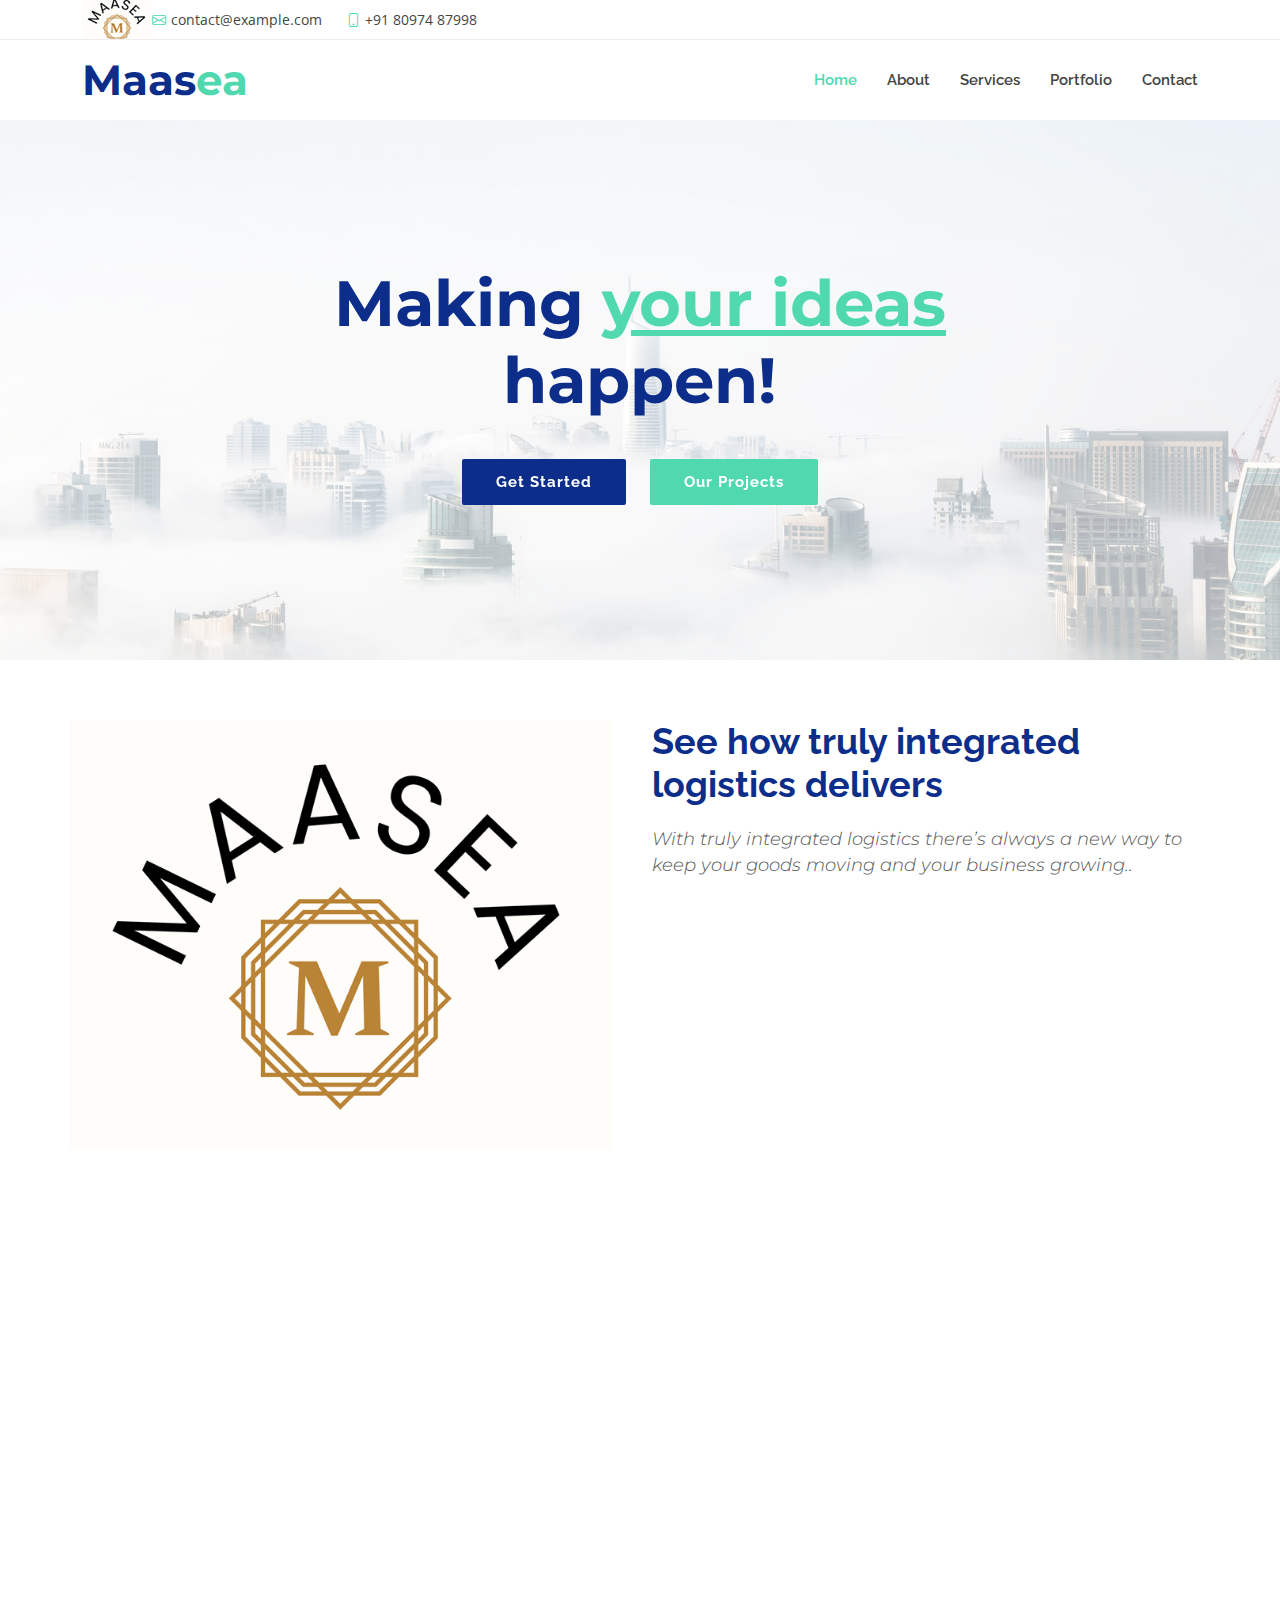
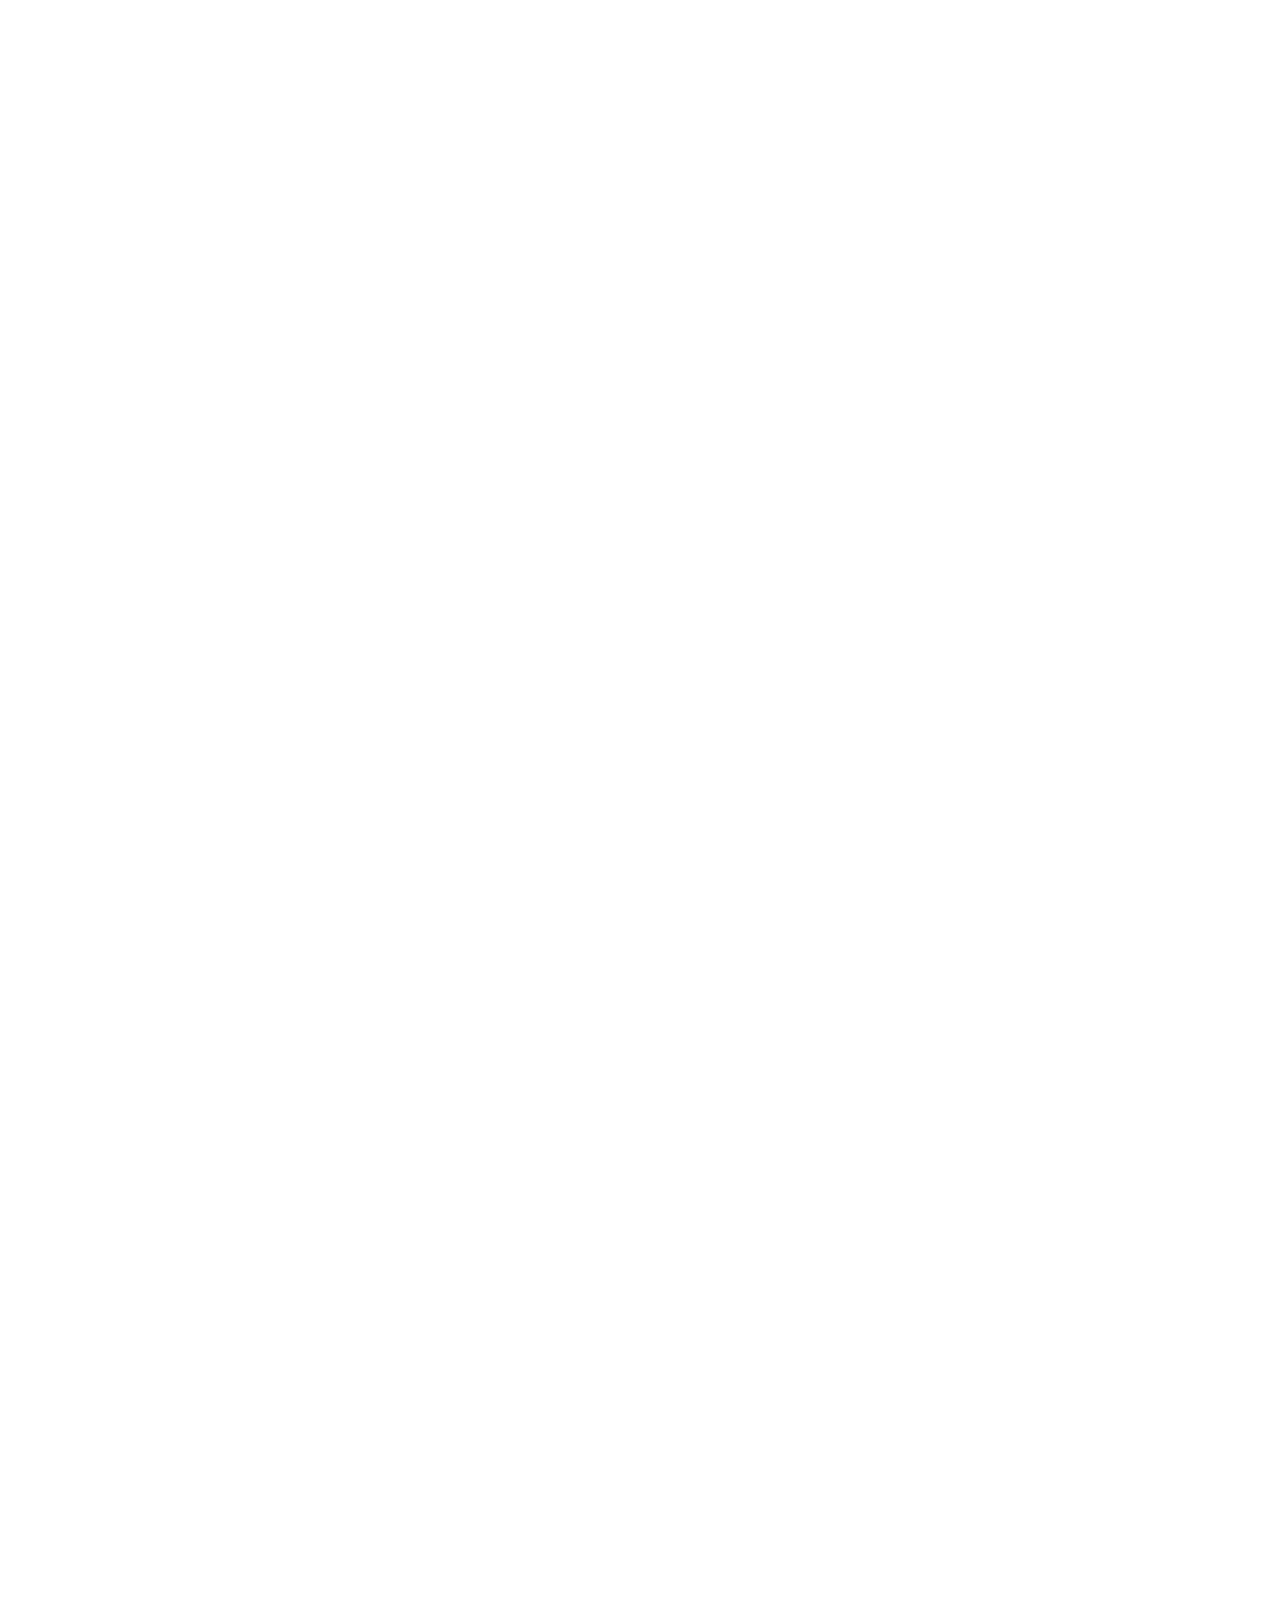
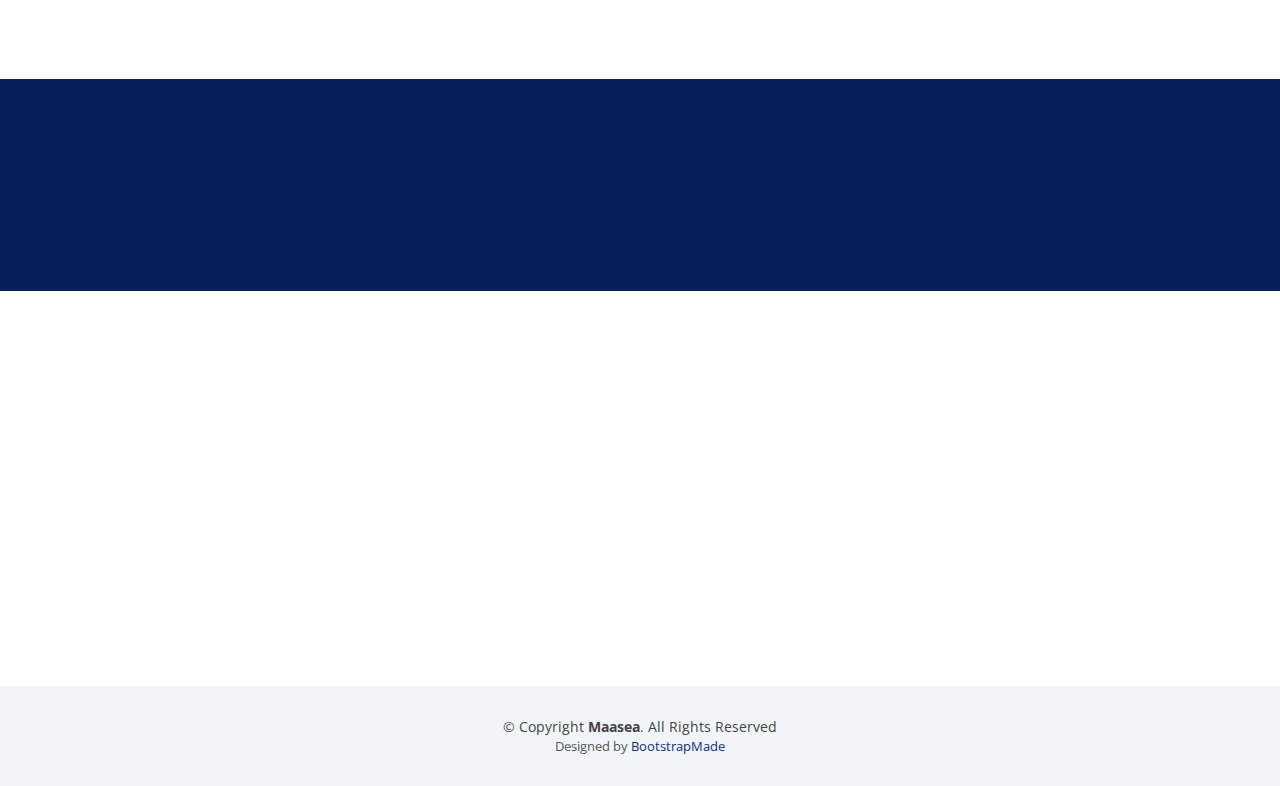
<file: index.html>
<!DOCTYPE html>
<html lang="en">

<head>
  <meta charset="utf-8">
  <meta content="width=device-width, initial-scale=1.0" name="viewport">

  <title>Maasea Bootstrap Template</title>
  <meta content="" name="description">
  <meta content="" name="keywords">

  <!-- Favicons -->
  <link href="assets/img/favicon.png" rel="icon">
  <link href="assets/img/apple-touch-icon.png" rel="apple-touch-icon">

  <!-- Google Fonts -->
  <link href="https://fonts.googleapis.com/css?family=Open+Sans:300,300i,400,400i,700,700i|Raleway:300,400,500,700,800|Montserrat:300,400,700" rel="stylesheet">

  <!-- Vendor CSS Files -->
  <link href="assets/vendor/aos/aos.css" rel="stylesheet">
  <link href="assets/vendor/bootstrap/css/bootstrap.min.css" rel="stylesheet">
  <link href="assets/vendor/bootstrap-icons/bootstrap-icons.css" rel="stylesheet">
  <link href="assets/vendor/boxicons/css/boxicons.min.css" rel="stylesheet">
  <link href="assets/vendor/glightbox/css/glightbox.min.css" rel="stylesheet">
  <link href="assets/vendor/swiper/swiper-bundle.min.css" rel="stylesheet">

  <!-- Template Main CSS File -->
  <link href="assets/css/style.css" rel="stylesheet">

  <!-- =======================================================
  * Template Name: Maasea
  * Updated: Sep 18 2023 with Bootstrap v5.3.2
  * Template URL: https://bootstrapmade.com/Maasea-bootstrap-corporate-template/
  * Author: BootstrapMade.com
  * License: https://bootstrapmade.com/license/
  ======================================================== -->
</head>

<body>

  <!-- ======= Top Bar ======= -->
  <section id="topbar" class="d-flex align-items-center">
    <div class="container d-flex justify-content-center justify-content-md-between">
      <div class="contact-info d-flex align-items-center">
	  <div class="pic"><img src="assets/img/logo.png" alt=""></div>
	
        <i class="bi bi-envelope d-flex align-items-center"><a href="mailto:maaseam@gmail.com">contact@example.com</a></i>
        <i class="bi bi-phone d-flex align-items-center ms-4"><span>+91 80974 87998</span></i>
		
      </div>
      
		  <!-- <div class="social-links d-none d-md-flex align-items-center">
       <a href="#" class="twitter"><i class="bi bi-twitter"></i></a>
		<a href="#" class="facebook"><i class="bi bi-facebook"></i></a>
        <a href="#" class="instagram"><i class="bi bi-instagram"></i></a>
        <a href="#" class="linkedin"><i class="bi bi-linkedin"></i></i></a>
      </div>-->
   
	
	</div>
	 
  </section><!-- End Top Bar-->

  <!-- ======= Header ======= -->
  <header id="header" class="d-flex align-items-center">
    <div class="container d-flex justify-content-between">

      <div id="logo">
	  	  <h1><a href="index.html">Maas<span>ea</span></a></h1>
        <!-- Uncomment below if you prefer to use an image logo -->
        <!-- <a href="index.html"><img src="assets/img/logo.png" alt=""></a>-->
      </div>

      <nav id="navbar" class="navbar">
        <ul>
          <li><a class="nav-link scrollto active" href="#hero">Home</a></li>
          <li><a class="nav-link scrollto" href="#about">About</a></li>
          <li><a class="nav-link scrollto" href="#services">Services</a></li>
          <li><a class="nav-link scrollto " href="#portfolio">Portfolio</a></li>
         <!--  <li><a class="nav-link scrollto" href="#team">Team</a></li> -->
          <!-- <li class="dropdown"><a href="#"><span>Drop Down</span> <i class="bi bi-chevron-down"></i></a>
            <ul>-->
             <!-- <li><a href="#">Drop Down 1</a></li>
              <li class="dropdown"><a href="#"><span>Deep Drop Down</span> <i class="bi bi-chevron-right"></i></a>
                <ul>
                  <li><a href="#">Deep Drop Down 1</a></li>
                  <li><a href="#">Deep Drop Down 2</a></li>
                  <li><a href="#">Deep Drop Down 3</a></li>
                  <li><a href="#">Deep Drop Down 4</a></li>
                  <li><a href="#">Deep Drop Down 5</a></li>
                </ul>
              </li>
              <li><a href="#">Drop Down 2</a></li>
              <li><a href="#">Drop Down 3</a></li>
              <li><a href="#">Drop Down 4</a></li>
            </ul>
          </li>-->
          <li><a class="nav-link scrollto" href="#contact">Contact</a></li>
		   </ul>
        <i class="bi bi-list mobile-nav-toggle"></i>
      </nav><!-- .navbar -->

    </div>
  </header><!-- End Header -->

  <!-- ======= hero Section ======= -->
  <section id="hero">

    <div class="hero-content" data-aos="fade-up">
      <h2>Making <span>your ideas</span><br>happen!</h2>
      <div>
        <a href="#about" class="btn-get-started scrollto">Get Started</a>
        <a href="#portfolio" class="btn-projects scrollto">Our Projects</a>
      </div>
    </div>

    <div class="hero-slider swiper">
      <div class="swiper-wrapper">
        <div class="swiper-slide" style="background-image: url('assets/img/hero-carousel/1.jpg');"></div>
        <div class="swiper-slide" style="background-image: url('assets/img/hero-carousel/2.jpg');"></div>
        <div class="swiper-slide" style="background-image: url('assets/img/hero-carousel/3.jpg');"></div>
        <div class="swiper-slide" style="background-image: url('assets/img/hero-carousel/4.jpg');"></div>
        <div class="swiper-slide" style="background-image: url('assets/img/hero-carousel/5.jpg');"></div>
      </div>
    </div>

  </section><!-- End Hero Section -->

  <main id="main">

    <!-- ======= About Section ======= -->
    <section id="about">
      <div class="container" data-aos="fade-up">
        <div class="row">
          <div class="col-lg-6 about-img">
            <img src="assets/img/about-img.png" alt="">
          </div>

          <div class="col-lg-6 content">
            <h2>See how truly integrated logistics delivers</h2>
            <h3>With truly integrated logistics there’s always a new way to keep your goods moving and your business growing..</h3>

            <!---<ul>
              <li><i class="bi bi-check-circle"></i> Ullamco laboris nisi ut aliquip ex ea commodo consequat.</li>
              <li><i class="bi bi-check-circle"></i> Duis aute irure dolor in reprehenderit in voluptate velit.</li>
              <li><i class="bi bi-check-circle"></i> Ullamco laboris nisi ut aliquip ex ea commodo consequat. Duis aute irure dolor in reprehenderit in voluptate trideta storacalaperda mastiro dolore eu fugiat nulla pariatur.</li>
            </ul> -->

          </div>
        </div>

      </div>
    </section><!-- End About Section -->

    <!-- ======= Services Section ======= -->
    <section id="services">
      <div class="container" data-aos="fade-up">
        <div class="section-header">
          <h2>Services</h2>
          <p>Search our extensive routes to find the schedule which fits your supply chain</p>
        </div>

        <div class="row gy-4">

          <div class="col-lg-6" data-aos="fade-up" data-aos-delay="100">
            <div class="box">
              <div class="icon"><i class="bi bi-briefcase"></i></div>
              <h4 class="title"><a href="">High Growth Products</a></h4>
              <p class="description">Diversify into new & hot Import Export products in your industry without any additional investment..</p>
            </div>
          </div>

          <div class="col-lg-6" data-aos="fade-up" data-aos-delay="200">
            <div class="box">
              <div class="icon"><i class="bi bi-card-checklist"></i></div>
              <h4 class="title"><a href="">High Profit Margin Products</a></h4>
              <p class="description">Filter related and High margin Import Export products by price, country & suppliers.</p>
            </div>
          </div>

          <div class="col-lg-6" data-aos="fade-up" data-aos-delay="300">
            <div class="box">
              <div class="icon"><i class="bi bi-bar-chart"></i></div>
              <h4 class="title"><a href="">Profitable Buyers & Economical Suppliers</a></h4>
              <p class="description">Filter buyers & Suppliers from shipment data by price, regular shipments, volume, growth rate & current customers.</p>
            </div>
          </div>

          <div class="col-lg-6" data-aos="fade-up" data-aos-delay="400">
            <div class="box">
              <div class="icon"><i class="bi bi-binoculars"></i></div>
              <h4 class="title"><a href="">Duty Minimizer</a></h4>
              <p class="description">Find secrets of the lowest duty payers like HS classification, End user condition & Custom house agent</p>
            </div>
          </div>

        </div>

      </div>
    </section><!-- End Services Section -->

    <!-- ======= Clients Section ======= -->
    <section id="clients">
      <div class="container" data-aos="fade-up">
        <div class="section-header">
          <h2>Clients</h2>
          <p>Winning in the lifestyle business demands that you constantly think of new ways to stay ahead of the curve. You must forge new paths to open up a world in which inventory can be optimised while keeping the supply chain responsive and sustainable.</p>
        </div>

       <!-- <div class="clients-slider swiper" data-aos="fade-up" data-aos-delay="100">
          <div class="swiper-wrapper align-items-center">
            <div class="swiper-slide"><img src="assets/img/clients/client-1.png" class="img-fluid" alt=""></div>
            <div class="swiper-slide"><img src="assets/img/clients/client-2.png" class="img-fluid" alt=""></div>
            <div class="swiper-slide"><img src="assets/img/clients/client-3.png" class="img-fluid" alt=""></div>
            <div class="swiper-slide"><img src="assets/img/clients/client-4.png" class="img-fluid" alt=""></div>
            <div class="swiper-slide"><img src="assets/img/clients/client-5.png" class="img-fluid" alt=""></div>
            <div class="swiper-slide"><img src="assets/img/clients/client-6.png" class="img-fluid" alt=""></div>
            <div class="swiper-slide"><img src="assets/img/clients/client-7.png" class="img-fluid" alt=""></div>
            <div class="swiper-slide"><img src="assets/img/clients/client-8.png" class="img-fluid" alt=""></div>
          </div>
          <div class="swiper-pagination"></div>
        </div> -->

      </div>
    </section><!-- End Clients Section -->

    <!-- ======= Portfolio Section ======= -->
    <section id="portfolio" class="portfolio">
      <div class="container" data-aos="fade-up">
        <div class="section-header">
          <h2>Our Portfolio</h2>
          <p>Sed tamen tempor magna labore dolore dolor sint tempor duis magna elit veniam aliqua esse amet veniam enim export quid quid veniam aliqua eram noster malis nulla duis fugiat culpa esse aute nulla ipsum velit export irure minim illum fore</p>
        </div>

        <div class="row" data-aos="fade-up" data-aos-delay="100">
          <div class="col-lg-12 d-flex justify-content-center">
            <ul id="portfolio-flters">
              <li data-filter="*" class="filter-active">All</li>
              <li data-filter=".filter-app">App</li>
              <li data-filter=".filter-card">Card</li>
              <li data-filter=".filter-web">Web</li>
            </ul>
          </div>
        </div>

        <div class="row portfolio-container" data-aos="fade-up" data-aos-delay="200">

          <div class="col-lg-4 col-md-6 portfolio-item filter-app">
            <img src="assets/img/portfolio/portfolio-1.jpg" class="img-fluid" alt="">
            <div class="portfolio-info">
              <h4>App 1</h4>
              <p>App</p>
              <a href="assets/img/portfolio/portfolio-1.jpg" data-gallery="portfolioGallery" class="portfolio-lightbox preview-link" title="App 1"><i class="bx bx-plus"></i></a>
              <a href="portfolio-details.html" class="details-link" title="More Details"><i class="bx bx-link"></i></a>
            </div>
          </div>

          <div class="col-lg-4 col-md-6 portfolio-item filter-web">
            <img src="assets/img/portfolio/portfolio-2.jpg" class="img-fluid" alt="">
            <div class="portfolio-info">
              <h4>Web 3</h4>
              <p>Web</p>
              <a href="assets/img/portfolio/portfolio-2.jpg" data-gallery="portfolioGallery" class="portfolio-lightbox preview-link" title="Web 3"><i class="bx bx-plus"></i></a>
              <a href="portfolio-details.html" class="details-link" title="More Details"><i class="bx bx-link"></i></a>
            </div>
          </div>

          <div class="col-lg-4 col-md-6 portfolio-item filter-app">
            <img src="assets/img/portfolio/portfolio-3.jpg" class="img-fluid" alt="">
            <div class="portfolio-info">
              <h4>App 2</h4>
              <p>App</p>
              <a href="assets/img/portfolio/portfolio-3.jpg" data-gallery="portfolioGallery" class="portfolio-lightbox preview-link" title="App 2"><i class="bx bx-plus"></i></a>
              <a href="portfolio-details.html" class="details-link" title="More Details"><i class="bx bx-link"></i></a>
            </div>
          </div>

          <div class="col-lg-4 col-md-6 portfolio-item filter-card">
            <img src="assets/img/portfolio/portfolio-4.jpg" class="img-fluid" alt="">
            <div class="portfolio-info">
              <h4>Card 2</h4>
              <p>Card</p>
              <a href="assets/img/portfolio/portfolio-4.jpg" data-gallery="portfolioGallery" class="portfolio-lightbox preview-link" title="Card 2"><i class="bx bx-plus"></i></a>
              <a href="portfolio-details.html" class="details-link" title="More Details"><i class="bx bx-link"></i></a>
            </div>
          </div>

          <div class="col-lg-4 col-md-6 portfolio-item filter-web">
            <img src="assets/img/portfolio/portfolio-5.jpg" class="img-fluid" alt="">
            <div class="portfolio-info">
              <h4>Web 2</h4>
              <p>Web</p>
              <a href="assets/img/portfolio/portfolio-5.jpg" data-gallery="portfolioGallery" class="portfolio-lightbox preview-link" title="Web 2"><i class="bx bx-plus"></i></a>
              <a href="portfolio-details.html" class="details-link" title="More Details"><i class="bx bx-link"></i></a>
            </div>
          </div>

          <div class="col-lg-4 col-md-6 portfolio-item filter-app">
            <img src="assets/img/portfolio/portfolio-6.jpg" class="img-fluid" alt="">
            <div class="portfolio-info">
              <h4>App 3</h4>
              <p>App</p>
              <a href="assets/img/portfolio/portfolio-6.jpg" data-gallery="portfolioGallery" class="portfolio-lightbox preview-link" title="App 3"><i class="bx bx-plus"></i></a>
              <a href="portfolio-details.html" class="details-link" title="More Details"><i class="bx bx-link"></i></a>
            </div>
          </div>

          <div class="col-lg-4 col-md-6 portfolio-item filter-card">
            <img src="assets/img/portfolio/portfolio-7.jpg" class="img-fluid" alt="">
            <div class="portfolio-info">
              <h4>Card 1</h4>
              <p>Card</p>
              <a href="assets/img/portfolio/portfolio-7.jpg" data-gallery="portfolioGallery" class="portfolio-lightbox preview-link" title="Card 1"><i class="bx bx-plus"></i></a>
              <a href="portfolio-details.html" class="details-link" title="More Details"><i class="bx bx-link"></i></a>
            </div>
          </div>

          <div class="col-lg-4 col-md-6 portfolio-item filter-card">
            <img src="assets/img/portfolio/portfolio-8.jpg" class="img-fluid" alt="">
            <div class="portfolio-info">
              <h4>Card 3</h4>
              <p>Card</p>
              <a href="assets/img/portfolio/portfolio-8.jpg" data-gallery="portfolioGallery" class="portfolio-lightbox preview-link" title="Card 3"><i class="bx bx-plus"></i></a>
              <a href="portfolio-details.html" class="details-link" title="More Details"><i class="bx bx-link"></i></a>
            </div>
          </div>

          <div class="col-lg-4 col-md-6 portfolio-item filter-web">
            <img src="assets/img/portfolio/portfolio-9.jpg" class="img-fluid" alt="">
            <div class="portfolio-info">
              <h4>Web 3</h4>
              <p>Web</p>
              <a href="assets/img/portfolio/portfolio-9.jpg" data-gallery="portfolioGallery" class="portfolio-lightbox preview-link" title="Web 3"><i class="bx bx-plus"></i></a>
              <a href="portfolio-details.html" class="details-link" title="More Details"><i class="bx bx-link"></i></a>
            </div>
          </div>

        </div>

      </div>
    </section><!-- End Portfolio Section -->

    <!-- ======= Testimonials Section ======= -->
    <!-- <section id="testimonials">
      <div class="container" data-aos="fade-up">
        <div class="section-header">
          <h2>Testimonials</h2>
          <p>Sed tamen tempor magna labore dolore dolor sint tempor duis magna elit veniam aliqua esse amet veniam enim export quid quid veniam aliqua eram noster malis nulla duis fugiat culpa esse aute nulla ipsum velit export irure minim illum fore</p>
        </div>

        <!--<div class="testimonials-slider swiper" data-aos="fade-up" data-aos-delay="100">
          <div class="swiper-wrapper">

            <div class="swiper-slide">
              <div class="testimonial-item">
                <p>
                  <img src="assets/img/quote-sign-left.png" class="quote-sign-left" alt="">
                  Proin iaculis purus consequat sem cure digni ssim donec porttitora entum suscipit rhoncus. Accusantium quam, ultricies eget id, aliquam eget nibh et. Maecen aliquam, risus at semper.
                  <img src="assets/img/quote-sign-right.png" class="quote-sign-right" alt="">
                </p>
                <img src="assets/img/testimonial-1.jpg" class="testimonial-img" alt="">
                <h3>Saul Goodman</h3>
                <h4>Ceo &amp; Founder</h4> 
              </div>
            </div><!-- End testimonial item -->

            <!-- <div class="swiper-slide">
              <div class="testimonial-item">
                <p>
                  <img src="assets/img/quote-sign-left.png" class="quote-sign-left" alt="">
                  Export tempor illum tamen malis malis eram quae irure esse labore quem cillum quid cillum eram malis quorum velit fore eram velit sunt aliqua noster fugiat irure amet legam anim culpa.
                  <img src="assets/img/quote-sign-right.png" class="quote-sign-right" alt="">
                </p>
                <img src="assets/img/testimonial-2.jpg" class="testimonial-img" alt="">
                <h3>Sara Wilsson</h3>
                <h4>Designer</h4>
              </div>
            </div><!-- End testimonial item -->

            <!-- <div class="swiper-slide">
              <div class="testimonial-item">
                <p>
                  <img src="assets/img/quote-sign-left.png" class="quote-sign-left" alt="">
                  Enim nisi quem export duis labore cillum quae magna enim sint quorum nulla quem veniam duis minim tempor labore quem eram duis noster aute amet eram fore quis sint minim.
                  <img src="assets/img/quote-sign-right.png" class="quote-sign-right" alt="">
                </p>
                <img src="assets/img/testimonial-3.jpg" class="testimonial-img" alt="">
                <h3>Jena Karlis</h3>
                <h4>Store Owner</h4>
              </div>
            </div><!-- End testimonial item -->

            <!--<div class="swiper-slide">
              <div class="testimonial-item">
                <p>
                  <img src="assets/img/quote-sign-left.png" class="quote-sign-left" alt="">
                  Fugiat enim eram quae cillum dolore dolor amet nulla culpa multos export minim fugiat minim velit minim dolor enim duis veniam ipsum anim magna sunt elit fore quem dolore labore illum veniam.
                  <img src="assets/img/quote-sign-right.png" class="quote-sign-right" alt="">
                </p>
                <img src="assets/img/testimonial-4.jpg" class="testimonial-img" alt="">
                <h3>Matt Brandon</h3>
                <h4>Freelancer</h4>
              </div>
            </div><!-- End testimonial item -->

            <!--<div class="swiper-slide">
              <div class="testimonial-item">
                <p>
                  <img src="assets/img/quote-sign-left.png" class="quote-sign-left" alt="">
                  Quis quorum aliqua sint quem legam fore sunt eram irure aliqua veniam tempor noster veniam enim culpa labore duis sunt culpa nulla illum cillum fugiat legam esse veniam culpa fore nisi cillum quid.
                  <img src="assets/img/quote-sign-right.png" class="quote-sign-right" alt="">
                </p>
                <img src="assets/img/testimonial-5.jpg" class="testimonial-img" alt="">
                <h3>John Larson</h3>
                <h4>Entrepreneur</h4>
              </div>
            </div><!-- End testimonial item -->

         <!-- </div>
          <div class="swiper-pagination"></div>
        </div>

      </div>
    </section><!-- End Testimonials Section -->

    <!-- ======= Call To Action Section ======= -->
    <section id="call-to-action">
      <div class="container" data-aos="zoom-out">
        <div class="row">
          <div class="col-lg-9 text-center text-lg-start">
            <h3 class="cta-title">Call To Action</h3>
            <p class="cta-text"> Duis aute irure dolor in reprehenderit in voluptate velit esse cillum dolore eu fugiat nulla pariatur. Excepteur sint occaecat cupidatat non proident, sunt in culpa qui officia deserunt mollit anim id est laborum.</p>
          </div>
          <div class="col-lg-3 cta-btn-container text-center">
            <a class="cta-btn align-middle" href="#">Call To Action</a>
          </div>
        </div>
      </div>
    </section><!-- End Call To Action Section -->

    <!-- ======= Team Section ======= -->
    <!-- <section id="team">
      <div class="container" data-aos="fade-up">
        <div class="section-header">
          <h2>Our Team</h2>
        </div>
        <div class="row">
          <div class="col-lg-3 col-md-6">
            <div class="member">
              <div class="pic"><img src="assets/img/team-1.jpg" alt=""></div>
              <div class="details">
                <h4>Walter White</h4>
                <span>Chief Executive Officer</span>
                <div class="social">
                  <a href=""><i class="bi bi-twitter"></i></a>
                  <a href=""><i class="bi bi-facebook"></i></a>
                  <a href=""><i class="bi bi-instagram"></i></a>
                  <a href=""><i class="bi bi-linkedin"></i></a>
                </div>
              </div>
            </div>
          </div>

          <div class="col-lg-3 col-md-6">
            <div class="member">
              <div class="pic"><img src="assets/img/team-2.jpg" alt=""></div>
              <div class="details">
                <h4>Sarah Jhinson</h4>
                <span>Product Manager</span>
                <div class="social">
                  <a href=""><i class="bi bi-twitter"></i></a>
                  <a href=""><i class="bi bi-facebook"></i></a>
                  <a href=""><i class="bi bi-instagram"></i></a>
                  <a href=""><i class="bi bi-linkedin"></i></a>
                </div>
              </div>
            </div>
          </div>

          <div class="col-lg-3 col-md-6">
            <div class="member">
              <div class="pic"><img src="assets/img/team-3.jpg" alt=""></div>
              <div class="details">
                <h4>William Anderson</h4>
                <span>CTO</span>
                <div class="social">
                  <a href=""><i class="bi bi-twitter"></i></a>
                  <a href=""><i class="bi bi-facebook"></i></a>
                  <a href=""><i class="bi bi-instagram"></i></a>
                  <a href=""><i class="bi bi-linkedin"></i></a>
                </div>
              </div>
            </div>
          </div>

          <div class="col-lg-3 col-md-6">
            <div class="member">
              <div class="pic"><img src="assets/img/team-4.jpg" alt=""></div>
              <div class="details">
                <h4>Amanda Jepson</h4>
                <span>Accountant</span>
                <div class="social">
                  <a href=""><i class="bi bi-twitter"></i></a>
                  <a href=""><i class="bi bi-facebook"></i></a>
                  <a href=""><i class="bi bi-instagram"></i></a>
                  <a href=""><i class="bi bi-linkedin"></i></a>
                </div>
              </div>
            </div>
          </div>
        </div>

      </div>
    </section><!-- End Team Section -->

    <!-- ======= Contact Section ======= -->
    <section id="contact">
      <div class="container" data-aos="fade-up">
        <div class="section-header">
          <h2>Contact Us</h2>
          <!-- <p>Sed tamen tempor magna labore dolore dolor sint tempor duis magna elit veniam aliqua esse amet veniam enim export quid quid veniam aliqua eram noster malis nulla duis fugiat culpa esse aute nulla ipsum velit export irure minim illum fore</p>
        </div> -->

        <div class="row contact-info">

          <div class="col-md-4">
            <div class="contact-address">
              <i class="bi bi-geo-alt"></i>
              <h3>Address</h3>
              <address>KWG/B/168-1/2, Juhu Galli, Near Fit Fine Tailor, Andheri West Mumbai 4000058</address>
            </div>
          </div>

          <div class="col-md-4">
            <div class="contact-phone">
              <i class="bi bi-phone"></i>
              <h3>Phone Number</h3>
              <p><a href="tel:+918097487998">+91 80974 87998</a></p>
            </div>
          </div>

          <div class="col-md-4">
            <div class="contact-email">
              <i class="bi bi-envelope"></i>
              <h3>Email</h3>
              <p><a href="mailto:maaseam@gmail.com">maaseam@gmail.com</a></p>
            </div>
          </div>

        </div>
      </div>

      <!--<div class="container mb-4">
        <iframe src="https://maps.app.goo.gl/egehxwMSoqFoRuRE7" width="100%" height="380" frameborder="0" style="border:0" allowfullscreen></iframe>
      </div>-->

      <!--<div class="container">
        <div class="form">
          <form action="forms/contact.php" method="post" role="form" class="php-email-form">
            <div class="row">
              <div class="form-group col-md-6">
                <input type="text" name="name" class="form-control" id="name" placeholder="Your Name" required>
              </div>
              <div class="form-group col-md-6 mt-3 mt-md-0">
                <input type="email" class="form-control" name="email" id="email" placeholder="Your Email" required>
              </div>
            </div>
            <div class="form-group mt-3">
              <input type="text" class="form-control" name="subject" id="subject" placeholder="Subject" required>
            </div>
            <div class="form-group mt-3">
              <textarea class="form-control" name="message" rows="5" placeholder="Message" required></textarea>
            </div>

            <div class="my-3">
              <div class="loading">Loading</div>
              <div class="error-message"></div>
              <div class="sent-message">Your message has been sent. Thank you!</div>
            </div>

            <div class="text-center"><button type="submit">Send Message</button></div>
          </form>
        </div>

      </div>
    </section><!-- End Contact Section -->

  </main><!-- End #main -->

  <!-- ======= Footer ======= -->
  <footer id="footer">
    <div class="container">
      <div class="copyright">
        &copy; Copyright <strong>Maasea</strong>. All Rights Reserved
      </div>
      <div class="credits">
        <!--
        All the links in the footer should remain intact.
        You can delete the links only if you purchased the pro version.
        Licensing information: https://bootstrapmade.com/license/
        Purchase the pro version with working PHP/AJAX contact form: https://bootstrapmade.com/buy/?theme=Maasea
      -->
        Designed by <a href="https://bootstrapmade.com/">BootstrapMade</a>
      </div>
    </div>
  </footer><!-- End Footer -->

  <a href="#" class="back-to-top d-flex align-items-center justify-content-center"><i class="bi bi-arrow-up-short"></i></a>

  <!-- Vendor JS Files -->
  <script src="assets/vendor/aos/aos.js"></script>
  <script src="assets/vendor/bootstrap/js/bootstrap.bundle.min.js"></script>
  <script src="assets/vendor/glightbox/js/glightbox.min.js"></script>
  <script src="assets/vendor/isotope-layout/isotope.pkgd.min.js"></script>
  <script src="assets/vendor/swiper/swiper-bundle.min.js"></script>
  <script src="assets/vendor/php-email-form/validate.js"></script>

  <!-- Template Main JS File -->
  <script src="assets/js/main.js"></script>

</body>

</html>
</file>
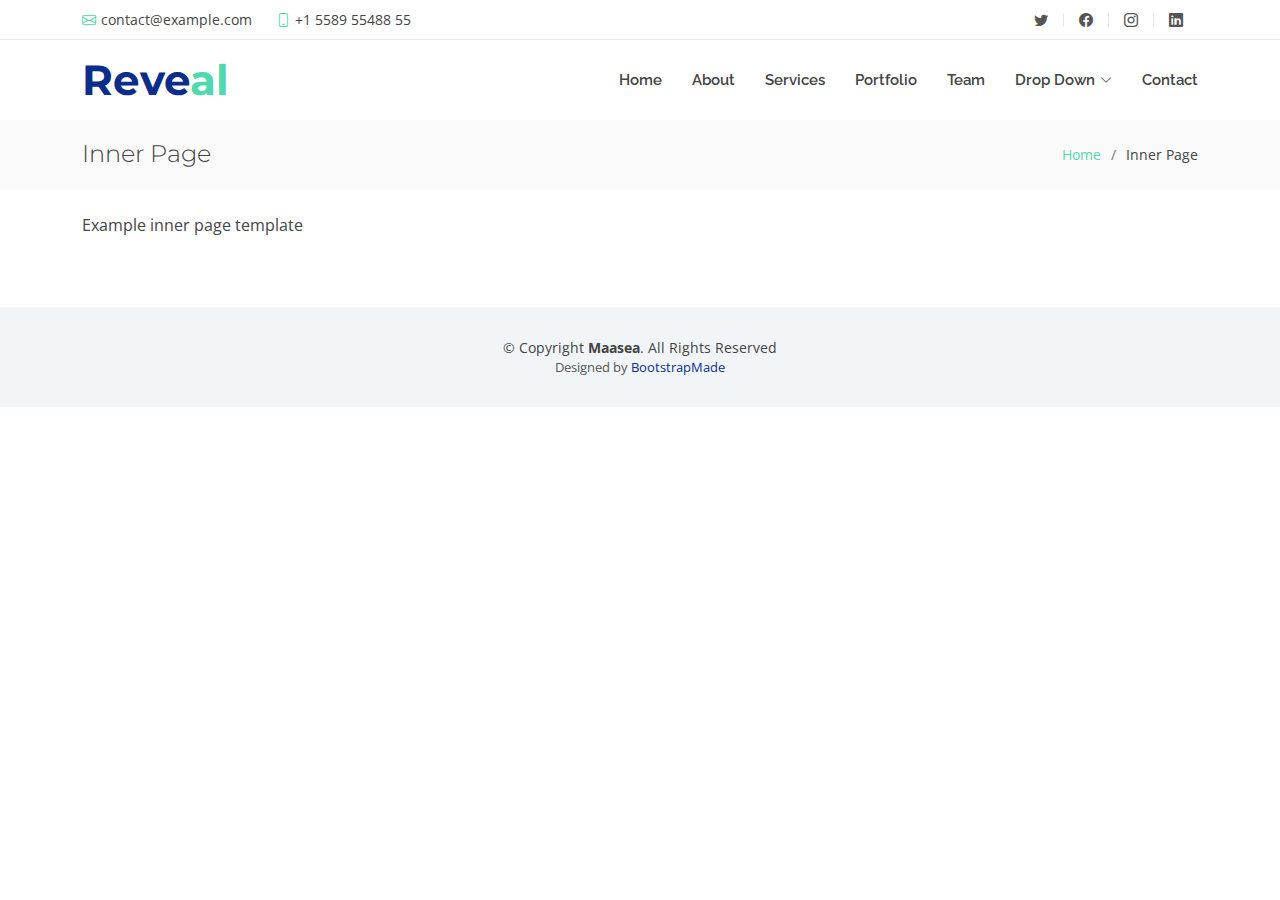
<file: inner-page.html>
<!DOCTYPE html>
<html lang="en">

<head>
  <meta charset="utf-8">
  <meta content="width=device-width, initial-scale=1.0" name="viewport">

  <title>Inner Page - Maasea Bootstrap Template</title>
  <meta content="" name="description">
  <meta content="" name="keywords">

  <!-- Favicons -->
  <link href="assets/img/favicon.png" rel="icon">
  <link href="assets/img/apple-touch-icon.png" rel="apple-touch-icon">

  <!-- Google Fonts -->
  <link href="https://fonts.googleapis.com/css?family=Open+Sans:300,300i,400,400i,700,700i|Raleway:300,400,500,700,800|Montserrat:300,400,700" rel="stylesheet">

  <!-- Vendor CSS Files -->
  <link href="assets/vendor/aos/aos.css" rel="stylesheet">
  <link href="assets/vendor/bootstrap/css/bootstrap.min.css" rel="stylesheet">
  <link href="assets/vendor/bootstrap-icons/bootstrap-icons.css" rel="stylesheet">
  <link href="assets/vendor/boxicons/css/boxicons.min.css" rel="stylesheet">
  <link href="assets/vendor/glightbox/css/glightbox.min.css" rel="stylesheet">
  <link href="assets/vendor/swiper/swiper-bundle.min.css" rel="stylesheet">

  <!-- Template Main CSS File -->
  <link href="assets/css/style.css" rel="stylesheet">

  <!-- =======================================================
  * Template Name: Maasea
  * Updated: Sep 18 2023 with Bootstrap v5.3.2
  * Template URL: https://bootstrapmade.com/Maasea-bootstrap-corporate-template/
  * Author: BootstrapMade.com
  * License: https://bootstrapmade.com/license/
  ======================================================== -->
</head>

<body>

  <!-- ======= Top Bar ======= -->
  <section id="topbar" class="d-flex align-items-center">
    <div class="container d-flex justify-content-center justify-content-md-between">
      <div class="contact-info d-flex align-items-center">
        <i class="bi bi-envelope d-flex align-items-center"><a href="mailto:contact@example.com">contact@example.com</a></i>
        <i class="bi bi-phone d-flex align-items-center ms-4"><span>+1 5589 55488 55</span></i>
      </div>
      <div class="social-links d-none d-md-flex align-items-center">
        <a href="#" class="twitter"><i class="bi bi-twitter"></i></a>
        <a href="#" class="facebook"><i class="bi bi-facebook"></i></a>
        <a href="#" class="instagram"><i class="bi bi-instagram"></i></a>
        <a href="#" class="linkedin"><i class="bi bi-linkedin"></i></i></a>
      </div>
    </div>
  </section><!-- End Top Bar-->

  <!-- ======= Header ======= -->
  <header id="header" class="d-flex align-items-center">
    <div class="container d-flex justify-content-between">

      <div id="logo">
        <h1><a href="index.html">Reve<span>al</span></a></h1>
        <!-- Uncomment below if you prefer to use an image logo -->
        <!-- <a href="index.html"><img src="assets/img/logo.png" alt=""></a>-->
      </div>

      <nav id="navbar" class="navbar">
        <ul>
          <li><a class="nav-link scrollto " href="#hero">Home</a></li>
          <li><a class="nav-link scrollto" href="#about">About</a></li>
          <li><a class="nav-link scrollto" href="#services">Services</a></li>
          <li><a class="nav-link scrollto " href="#portfolio">Portfolio</a></li>
          <li><a class="nav-link scrollto" href="#team">Team</a></li>
          <li class="dropdown"><a href="#"><span>Drop Down</span> <i class="bi bi-chevron-down"></i></a>
            <ul>
              <li><a href="#">Drop Down 1</a></li>
              <li class="dropdown"><a href="#"><span>Deep Drop Down</span> <i class="bi bi-chevron-right"></i></a>
                <ul>
                  <li><a href="#">Deep Drop Down 1</a></li>
                  <li><a href="#">Deep Drop Down 2</a></li>
                  <li><a href="#">Deep Drop Down 3</a></li>
                  <li><a href="#">Deep Drop Down 4</a></li>
                  <li><a href="#">Deep Drop Down 5</a></li>
                </ul>
              </li>
              <li><a href="#">Drop Down 2</a></li>
              <li><a href="#">Drop Down 3</a></li>
              <li><a href="#">Drop Down 4</a></li>
            </ul>
          </li>
          <li><a class="nav-link scrollto" href="#contact">Contact</a></li>
        </ul>
        <i class="bi bi-list mobile-nav-toggle"></i>
      </nav><!-- .navbar -->

    </div>
  </header><!-- End Header -->

  <main id="main">

    <!-- ======= Breadcrumbs Section ======= -->
    <section class="breadcrumbs">
      <div class="container">

        <div class="d-flex justify-content-between align-items-center">
          <h2>Inner Page</h2>
          <ol>
            <li><a href="index.html">Home</a></li>
            <li>Inner Page</li>
          </ol>
        </div>

      </div>
    </section><!-- End Breadcrumbs Section -->

    <section class="inner-page pt-4">
      <div class="container">
        <p>
          Example inner page template
        </p>
      </div>
    </section>

  </main><!-- End #main -->

  <!-- ======= Footer ======= -->
  <footer id="footer">
    <div class="container">
      <div class="copyright">
        &copy; Copyright <strong>Maasea</strong>. All Rights Reserved
      </div>
      <div class="credits">
        <!--
        All the links in the footer should remain intact.
        You can delete the links only if you purchased the pro version.
        Licensing information: https://bootstrapmade.com/license/
        Purchase the pro version with working PHP/AJAX contact form: https://bootstrapmade.com/buy/?theme=Maasea
      -->
        Designed by <a href="https://bootstrapmade.com/">BootstrapMade</a>
      </div>
    </div>
  </footer><!-- End Footer -->

  <a href="#" class="back-to-top d-flex align-items-center justify-content-center"><i class="bi bi-arrow-up-short"></i></a>

  <!-- Vendor JS Files -->
  <script src="assets/vendor/aos/aos.js"></script>
  <script src="assets/vendor/bootstrap/js/bootstrap.bundle.min.js"></script>
  <script src="assets/vendor/glightbox/js/glightbox.min.js"></script>
  <script src="assets/vendor/isotope-layout/isotope.pkgd.min.js"></script>
  <script src="assets/vendor/swiper/swiper-bundle.min.js"></script>
  <script src="assets/vendor/php-email-form/validate.js"></script>

  <!-- Template Main JS File -->
  <script src="assets/js/main.js"></script>

</body>

</html>
</file>
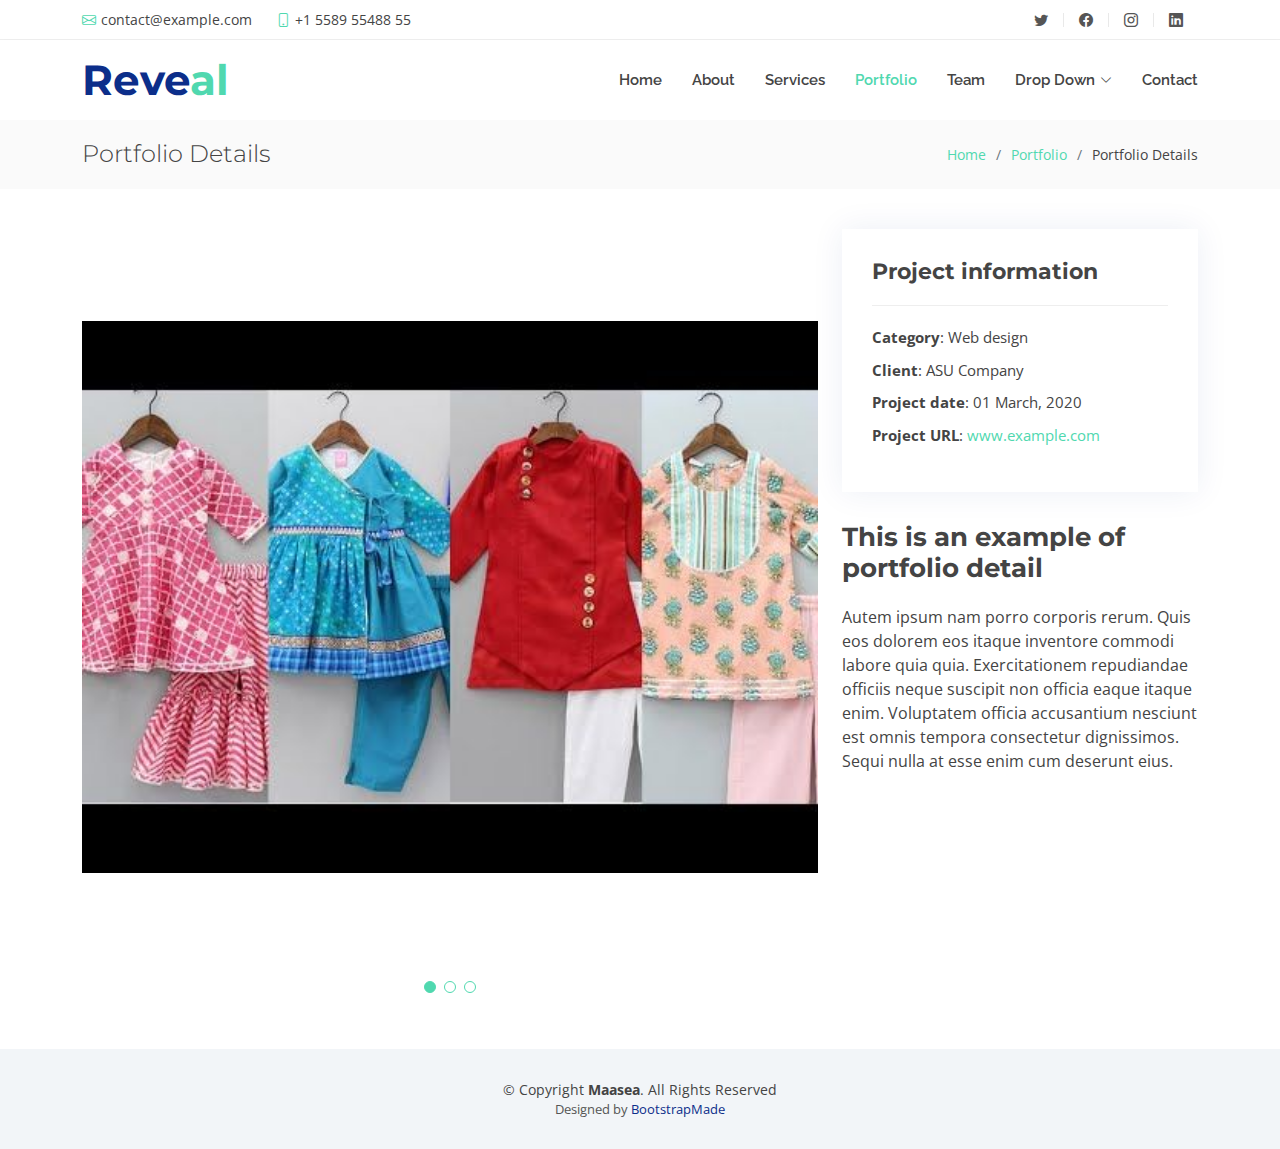
<file: portfolio-details.html>
<!DOCTYPE html>
<html lang="en">

<head>
  <meta charset="utf-8">
  <meta content="width=device-width, initial-scale=1.0" name="viewport">

  <title>Portfolio Details - Maasea Bootstrap Template</title>
  <meta content="" name="description">
  <meta content="" name="keywords">

  <!-- Favicons -->
  <link href="assets/img/favicon.png" rel="icon">
  <link href="assets/img/apple-touch-icon.png" rel="apple-touch-icon">

  <!-- Google Fonts -->
  <link href="https://fonts.googleapis.com/css?family=Open+Sans:300,300i,400,400i,700,700i|Raleway:300,400,500,700,800|Montserrat:300,400,700" rel="stylesheet">

  <!-- Vendor CSS Files -->
  <link href="assets/vendor/aos/aos.css" rel="stylesheet">
  <link href="assets/vendor/bootstrap/css/bootstrap.min.css" rel="stylesheet">
  <link href="assets/vendor/bootstrap-icons/bootstrap-icons.css" rel="stylesheet">
  <link href="assets/vendor/boxicons/css/boxicons.min.css" rel="stylesheet">
  <link href="assets/vendor/glightbox/css/glightbox.min.css" rel="stylesheet">
  <link href="assets/vendor/swiper/swiper-bundle.min.css" rel="stylesheet">

  <!-- Template Main CSS File -->
  <link href="assets/css/style.css" rel="stylesheet">

  <!-- =======================================================
  * Template Name: Maasea
  * Updated: Sep 18 2023 with Bootstrap v5.3.2
  * Template URL: https://bootstrapmade.com/Maasea-bootstrap-corporate-template/
  * Author: BootstrapMade.com
  * License: https://bootstrapmade.com/license/
  ======================================================== -->
</head>

<body>

  <!-- ======= Top Bar ======= -->
  <section id="topbar" class="d-flex align-items-center">
    <div class="container d-flex justify-content-center justify-content-md-between">
      <div class="contact-info d-flex align-items-center">
        <i class="bi bi-envelope d-flex align-items-center"><a href="mailto:contact@example.com">contact@example.com</a></i>
        <i class="bi bi-phone d-flex align-items-center ms-4"><span>+1 5589 55488 55</span></i>
      </div>
      <div class="social-links d-none d-md-flex align-items-center">
        <a href="#" class="twitter"><i class="bi bi-twitter"></i></a>
        <a href="#" class="facebook"><i class="bi bi-facebook"></i></a>
        <a href="#" class="instagram"><i class="bi bi-instagram"></i></a>
        <a href="#" class="linkedin"><i class="bi bi-linkedin"></i></i></a>
      </div>
    </div>
  </section><!-- End Top Bar-->

  <!-- ======= Header ======= -->
  <header id="header" class="d-flex align-items-center">
    <div class="container d-flex justify-content-between">

      <div id="logo">
        <h1><a href="index.html">Reve<span>al</span></a></h1>
        <!-- Uncomment below if you prefer to use an image logo -->
        <!-- <a href="index.html"><img src="assets/img/logo.png" alt=""></a>-->
      </div>

      <nav id="navbar" class="navbar">
        <ul>
          <li><a class="nav-link scrollto " href="#hero">Home</a></li>
          <li><a class="nav-link scrollto" href="#about">About</a></li>
          <li><a class="nav-link scrollto" href="#services">Services</a></li>
          <li><a class="nav-link scrollto active" href="#portfolio">Portfolio</a></li>
          <li><a class="nav-link scrollto" href="#team">Team</a></li>
          <li class="dropdown"><a href="#"><span>Drop Down</span> <i class="bi bi-chevron-down"></i></a>
            <ul>
              <li><a href="#">Drop Down 1</a></li>
              <li class="dropdown"><a href="#"><span>Deep Drop Down</span> <i class="bi bi-chevron-right"></i></a>
                <ul>
                  <li><a href="#">Deep Drop Down 1</a></li>
                  <li><a href="#">Deep Drop Down 2</a></li>
                  <li><a href="#">Deep Drop Down 3</a></li>
                  <li><a href="#">Deep Drop Down 4</a></li>
                  <li><a href="#">Deep Drop Down 5</a></li>
                </ul>
              </li>
              <li><a href="#">Drop Down 2</a></li>
              <li><a href="#">Drop Down 3</a></li>
              <li><a href="#">Drop Down 4</a></li>
            </ul>
          </li>
          <li><a class="nav-link scrollto" href="#contact">Contact</a></li>
        </ul>
        <i class="bi bi-list mobile-nav-toggle"></i>
      </nav><!-- .navbar -->

    </div>
  </header><!-- End Header -->

  <main id="main">

    <!-- ======= Breadcrumbs Section ======= -->
    <section class="breadcrumbs">
      <div class="container">

        <div class="d-flex justify-content-between align-items-center">
          <h2>Portfolio Details</h2>
          <ol>
            <li><a href="index.html">Home</a></li>
            <li><a href="portfolio.html">Portfolio</a></li>
            <li>Portfolio Details</li>
          </ol>
        </div>

      </div>
    </section><!-- Breadcrumbs Section -->

    <!-- ======= Portfolio Details Section ======= -->
    <section id="portfolio-details" class="portfolio-details">
      <div class="container">

        <div class="row gy-4">

          <div class="col-lg-8">
            <div class="portfolio-details-slider swiper">
              <div class="swiper-wrapper align-items-center">

                <div class="swiper-slide">
                  <img src="assets/img/portfolio/portfolio-details-1.jpg" alt="">
                </div>

                <div class="swiper-slide">
                  <img src="assets/img/portfolio/portfolio-details-2.jpg" alt="">
                </div>

                <div class="swiper-slide">
                  <img src="assets/img/portfolio/portfolio-details-3.jpg" alt="">
                </div>

              </div>
              <div class="swiper-pagination"></div>
            </div>
          </div>

          <div class="col-lg-4">
            <div class="portfolio-info">
              <h3>Project information</h3>
              <ul>
                <li><strong>Category</strong>: Web design</li>
                <li><strong>Client</strong>: ASU Company</li>
                <li><strong>Project date</strong>: 01 March, 2020</li>
                <li><strong>Project URL</strong>: <a href="#">www.example.com</a></li>
              </ul>
            </div>
            <div class="portfolio-description">
              <h2>This is an example of portfolio detail</h2>
              <p>
                Autem ipsum nam porro corporis rerum. Quis eos dolorem eos itaque inventore commodi labore quia quia. Exercitationem repudiandae officiis neque suscipit non officia eaque itaque enim. Voluptatem officia accusantium nesciunt est omnis tempora consectetur dignissimos. Sequi nulla at esse enim cum deserunt eius.
              </p>
            </div>
          </div>

        </div>

      </div>
    </section><!-- End Portfolio Details Section -->

  </main><!-- End #main -->

  <!-- ======= Footer ======= -->
  <footer id="footer">
    <div class="container">
      <div class="copyright">
        &copy; Copyright <strong>Maasea</strong>. All Rights Reserved
      </div>
      <div class="credits">
        <!--
        All the links in the footer should remain intact.
        You can delete the links only if you purchased the pro version.
        Licensing information: https://bootstrapmade.com/license/
        Purchase the pro version with working PHP/AJAX contact form: https://bootstrapmade.com/buy/?theme=Maasea
      -->
        Designed by <a href="https://bootstrapmade.com/">BootstrapMade</a>
      </div>
    </div>
  </footer><!-- End Footer -->

  <a href="#" class="back-to-top d-flex align-items-center justify-content-center"><i class="bi bi-arrow-up-short"></i></a>

  <!-- Vendor JS Files -->
  <script src="assets/vendor/aos/aos.js"></script>
  <script src="assets/vendor/bootstrap/js/bootstrap.bundle.min.js"></script>
  <script src="assets/vendor/glightbox/js/glightbox.min.js"></script>
  <script src="assets/vendor/isotope-layout/isotope.pkgd.min.js"></script>
  <script src="assets/vendor/swiper/swiper-bundle.min.js"></script>
  <script src="assets/vendor/php-email-form/validate.js"></script>

  <!-- Template Main JS File -->
  <script src="assets/js/main.js"></script>

</body>

</html>
</file>
<file: assets/css/style.css>
/**
* Template Name: Reveal
* Updated: Sep 18 2023 with Bootstrap v5.3.2
* Template URL: https://bootstrapmade.com/reveal-bootstrap-corporate-template/
* Author: BootstrapMade.com
* License: https://bootstrapmade.com/license/
*/

/*--------------------------------------------------------------
# General
--------------------------------------------------------------*/
body {
  background: #fff;
  color: #444;
  font-family: "Open Sans", sans-serif;
}

a {
  color: #50d8af;
  text-decoration: none;
  transition: 0.5s;
}

a:hover,
a:active,
a:focus {
  color: #51d8af;
  outline: none;
  text-decoration: none;
}

p {
  padding: 0;
  margin: 0 0 30px 0;
}

h1,
h2,
h3,
h4,
h5,
h6 {
  font-family: "Montserrat", sans-serif;
  font-weight: 400;
  margin: 0 0 20px 0;
  padding: 0;
}

/*--------------------------------------------------------------
# Back to top button
--------------------------------------------------------------*/
.back-to-top {
  position: fixed;
  visibility: hidden;
  opacity: 0;
  right: 15px;
  bottom: 15px;
  z-index: 996;
  background: #50d8af;
  width: 40px;
  height: 40px;
  transition: all 0.4s;
}

.back-to-top i {
  font-size: 28px;
  color: #fff;
  line-height: 0;
}

.back-to-top:hover {
  background: #71dfbe;
  color: #fff;
}

.back-to-top.active {
  visibility: visible;
  opacity: 1;
}

/*--------------------------------------------------------------
# Top Bar
--------------------------------------------------------------*/
#topbar {
  background: #fff;
  border-bottom: 1px solid #eee;
  font-size: 14px;
  padding: 0;
  height: 40px;
}

#topbar .contact-info i {
  font-style: normal;
  color: #50d8af;
}

#topbar .contact-info i a,
#topbar .contact-info i span {
  padding-left: 5px;
  color: #444;
}

#topbar .contact-info i a {
  line-height: 0;
  transition: 0.3s;
}

#topbar .contact-info i a:hover {
  color: #50d8af;
}

#topbar .social-links a {
  color: #555;
  padding: 0 15px;
  display: inline-block;
  line-height: 1px;
  border-left: 1px solid #e9e9e9;
}

#topbar .social-links a:hover {
  color: #50d8af;
}

#topbar .social-links a:first-child {
  border-left: 0;
}

/*--------------------------------------------------------------
# Header
--------------------------------------------------------------*/
#header {
  height: 80px;
  transition: all 0.5s;
  z-index: 997;
  background: #fff;
  box-shadow: 0px 6px 9px 0px rgba(0, 0, 0, 0.06);
}

#header #logo h1 {
  font-size: 42px;
  margin: 0;
  padding: 0;
  font-family: "Montserrat", sans-serif;
  font-weight: 700;
}

#header #logo h1 a {
  color: #0c2e8a;
}

#header #logo h1 a span {
  color: #50d8af;
}

#header #logo img {
  padding: 0;
  margin: 0;
}

@media (max-width: 768px) {
  #header {
    height: 60px;
  }

  #header #logo h1 {
    font-size: 34px;
  }

  #header #logo img {
    max-height: 40px;
  }
}

.scrolled-offset {
  margin-top: 70px;
}

/*--------------------------------------------------------------
# Navigation Menu
--------------------------------------------------------------*/
/**
* Desktop Navigation 
*/
.navbar {
  padding: 0;
}

.navbar ul {
  margin: 0;
  padding: 0;
  display: flex;
  list-style: none;
  align-items: center;
}

.navbar li {
  position: relative;
}

.navbar a,
.navbar a:focus {
  display: flex;
  align-items: center;
  justify-content: space-between;
  padding: 10px 0 10px 30px;
  font-family: "Raleway", sans-serif;
  font-size: 15px;
  font-weight: 600;
  color: #444;
  white-space: nowrap;
  transition: 0.3s;
}

.navbar a i,
.navbar a:focus i {
  font-size: 12px;
  line-height: 0;
  margin-left: 5px;
}

.navbar a:hover,
.navbar .active,
.navbar .active:focus,
.navbar li:hover>a {
  color: #50d8af;
}

.navbar .dropdown ul {
  display: block;
  position: absolute;
  left: 14px;
  top: calc(100% + 30px);
  margin: 0;
  padding: 10px 0;
  z-index: 99;
  opacity: 0;
  visibility: hidden;
  background: #fff;
  box-shadow: 0px 0px 30px rgba(127, 137, 161, 0.25);
  transition: 0.3s;
}

.navbar .dropdown ul li {
  min-width: 200px;
}

.navbar .dropdown ul a {
  padding: 10px 20px;
  font-size: 14px;
}

.navbar .dropdown ul a i {
  font-size: 12px;
}

.navbar .dropdown ul a:hover,
.navbar .dropdown ul .active:hover,
.navbar .dropdown ul li:hover>a {
  color: #50d8af;
}

.navbar .dropdown:hover>ul {
  opacity: 1;
  top: 100%;
  visibility: visible;
}

.navbar .dropdown .dropdown ul {
  top: 0;
  left: calc(100% - 30px);
  visibility: hidden;
}

.navbar .dropdown .dropdown:hover>ul {
  opacity: 1;
  top: 0;
  left: 100%;
  visibility: visible;
}

@media (max-width: 1366px) {
  .navbar .dropdown .dropdown ul {
    left: -90%;
  }

  .navbar .dropdown .dropdown:hover>ul {
    left: -100%;
  }
}

/**
* Mobile Navigation 
*/
.mobile-nav-toggle {
  color: #0c2e8a;
  font-size: 28px;
  cursor: pointer;
  display: none;
  line-height: 0;
  transition: 0.5s;
}

.mobile-nav-toggle.bi-x {
  color: #fff;
}

@media (max-width: 991px) {
  .mobile-nav-toggle {
    display: block;
  }

  .navbar ul {
    display: none;
  }
}

.navbar-mobile {
  position: fixed;
  overflow: hidden;
  top: 0;
  right: 0;
  left: 0;
  bottom: 0;
  background: rgba(8, 30, 91, 0.9);
  transition: 0.3s;
  z-index: 999;
}

.navbar-mobile .mobile-nav-toggle {
  position: absolute;
  top: 15px;
  right: 15px;
}

.navbar-mobile ul {
  display: block;
  position: absolute;
  top: 55px;
  right: 15px;
  bottom: 15px;
  left: 15px;
  padding: 10px 0;
  background-color: #fff;
  overflow-y: auto;
  transition: 0.3s;
}

.navbar-mobile a,
.navbar-mobile a:focus {
  padding: 10px 20px;
  font-size: 15px;
  color: #0c2e8a;
}

.navbar-mobile a:hover,
.navbar-mobile .active,
.navbar-mobile li:hover>a {
  color: #50d8af;
}

.navbar-mobile .getstarted,
.navbar-mobile .getstarted:focus {
  margin: 15px;
}

.navbar-mobile .dropdown ul {
  position: static;
  display: none;
  margin: 10px 20px;
  padding: 10px 0;
  z-index: 99;
  opacity: 1;
  visibility: visible;
  background: #fff;
  box-shadow: 0px 0px 30px rgba(127, 137, 161, 0.25);
}

.navbar-mobile .dropdown ul li {
  min-width: 200px;
}

.navbar-mobile .dropdown ul a {
  padding: 10px 20px;
}

.navbar-mobile .dropdown ul a i {
  font-size: 12px;
}

.navbar-mobile .dropdown ul a:hover,
.navbar-mobile .dropdown ul .active:hover,
.navbar-mobile .dropdown ul li:hover>a {
  color: #50d8af;
}

.navbar-mobile .dropdown>.dropdown-active {
  display: block;
}

/*--------------------------------------------------------------
# Hero Section
--------------------------------------------------------------*/
#hero {
  width: 100%;
  height: 60vh;
  position: relative;
  background: url("../img/hero-carousel/1.jpg") no-repeat;
  background-size: cover;
  padding: 0;
}

#hero .hero-content {
  position: absolute;
  bottom: 0;
  top: 0;
  left: 0;
  right: 0;
  z-index: 10;
  display: flex;
  justify-content: center;
  align-items: center;
  flex-direction: column;
  text-align: center;
}

#hero .hero-content h2 {
  color: #0c2e8a;
  margin-bottom: 30px;
  font-size: 64px;
  font-weight: 700;
}

#hero .hero-content h2 span {
  color: #50d8af;
  text-decoration: underline;
}

@media (max-width: 767px) {
  #hero .hero-content h2 {
    font-size: 34px;
  }
}

#hero .hero-content .btn-get-started,
#hero .hero-content .btn-projects {
  font-family: "Raleway", sans-serif;
  font-size: 15px;
  font-weight: bold;
  letter-spacing: 1px;
  display: inline-block;
  padding: 10px 32px;
  border-radius: 2px;
  transition: 0.5s;
  margin: 10px;
  color: #fff;
}

#hero .hero-content .btn-get-started {
  background: #0c2e8a;
  border: 2px solid #0c2e8a;
}

#hero .hero-content .btn-get-started:hover {
  background: none;
  color: #0c2e8a;
}

#hero .hero-content .btn-projects {
  background: #50d8af;
  border: 2px solid #50d8af;
}

#hero .hero-content .btn-projects:hover {
  background: none;
  color: #50d8af;
}

#hero .hero-slider {
  z-index: 8;
  height: 60vh;
}

#hero .hero-slider::before {
  content: "";
  background-color: rgba(255, 255, 255, 0.7);
  position: absolute;
  height: 100%;
  width: 100%;
  top: 0;
  right: 0;
  left: 0;
  bottom: 0;
  z-index: 7;
}

#hero .hero-slider .swiper-slide {
  background-size: cover;
  background-position: center;
  background-repeat: no-repeat;
  transition-property: opacity;
}

/*--------------------------------------------------------------
# Sections
--------------------------------------------------------------*/
section {
  padding: 40px 0;
  overflow: hidden;
}

/* Sections Header
--------------------------------*/
.section-header {
  margin-bottom: 30px;
}

.section-header h2 {
  font-size: 32px;
  color: #0c2e8a;
  text-transform: uppercase;
  font-weight: 700;
  position: relative;
  padding-bottom: 20px;
}

.section-header h2::before {
  content: "";
  position: absolute;
  display: block;
  width: 50px;
  height: 3px;
  background: #50d8af;
  bottom: 0;
  left: 0;
}

.section-header p {
  padding: 0;
  margin: 0;
}

/*--------------------------------------------------------------
# Breadcrumbs
--------------------------------------------------------------*/
.breadcrumbs {
  padding: 20px 0;
  background-color: #fafafa;
  min-height: 40px;
}

.breadcrumbs h2 {
  font-size: 24px;
  font-weight: 300;
  margin: 0;
}

@media (max-width: 992px) {
  .breadcrumbs h2 {
    margin: 0 0 10px 0;
  }
}

.breadcrumbs ol {
  display: flex;
  flex-wrap: wrap;
  list-style: none;
  padding: 0;
  margin: 0;
  font-size: 14px;
}

.breadcrumbs ol li+li {
  padding-left: 10px;
}

.breadcrumbs ol li+li::before {
  display: inline-block;
  padding-right: 10px;
  color: #6c757d;
  content: "/";
}

@media (max-width: 768px) {
  .breadcrumbs .d-flex {
    display: block !important;
  }

  .breadcrumbs ol {
    display: block;
  }

  .breadcrumbs ol li {
    display: inline-block;
  }
}

/* About Section
--------------------------------*/
#about {
  padding: 60px 0 30px 0;
}

#about .about-img {
  overflow: hidden;
}

#about .about-img img {
  margin-left: -15px;
  max-width: 100%;
}

@media (max-width: 768px) {
  #about .about-img {
    height: auto;
  }

  #about .about-img img {
    margin-left: 0;
    padding-bottom: 30px;
  }
}

#about .content h2 {
  color: #0c2e8a;
  font-weight: 700;
  font-size: 36px;
  font-family: "Raleway", sans-serif;
}

#about .content h3 {
  color: #555;
  font-weight: 300;
  font-size: 18px;
  line-height: 26px;
  font-style: italic;
}

#about .content p {
  line-height: 26px;
}

#about .content p:last-child {
  margin-bottom: 0;
}

#about .content i {
  font-size: 20px;
  padding-right: 4px;
  color: #50d8af;
}

#about .content ul {
  list-style: none;
  padding: 0;
}

#about .content ul li {
  padding-bottom: 10px;
}

/* Services Section
--------------------------------*/
#services {
  padding: 40px 0;
}

#services .box {
  padding: 40px;
  box-shadow: 10px 10px 15px rgba(73, 78, 92, 0.1);
  background: #fff;
  transition: 0.4s;
  height: 100%;
}

#services .box:hover {
  box-shadow: 0px 0px 30px rgba(73, 78, 92, 0.15);
  transform: translateY(-10px);
  -webkit-transform: translateY(-10px);
  -moz-transform: translateY(-10px);
}

#services .box .icon {
  float: left;
}

#services .box .icon i {
  color: #444;
  font-size: 64px;
  transition: 0.5s;
  line-height: 0;
  margin-top: 34px;
}

#services .box .icon i:before {
  background: #0c2e8a;
  background: linear-gradient(45deg, #50d8af 0%, #a3ebd5 100%);
  background-clip: border-box;
  -webkit-background-clip: text;
  -webkit-text-fill-color: transparent;
}

#services .box h4 {
  margin-left: 100px;
  font-weight: 700;
  margin-bottom: 15px;
  font-size: 22px;
}

#services .box h4 a {
  color: #444;
}

#services .box p {
  font-size: 14px;
  margin-left: 100px;
  margin-bottom: 0;
  line-height: 24px;
}

@media (max-width: 767px) {
  #services .box .box {
    margin-bottom: 20px;
  }

  #services .box .icon {
    float: none;
    text-align: center;
    padding-bottom: 15px;
  }

  #services .box h4,
  #services .box p {
    margin-left: 0;
    text-align: center;
  }
}

/* Clients Section
--------------------------------*/
#clients {
  padding: 30px 0;
}

#clients img {
  max-width: 100%;
  opacity: 0.5;
  transition: 0.3s;
  padding: 15px 0;
}

#clients img:hover {
  opacity: 1;
}

#clients .swiper-pagination {
  margin-top: 20px;
  position: relative;
}

#clients .swiper-pagination .swiper-pagination-bullet {
  width: 12px;
  height: 12px;
  background-color: #fff;
  opacity: 1;
  border: 1px solid #50d8af;
}

#clients .swiper-pagination .swiper-pagination-bullet-active {
  background-color: #50d8af;
}

/* Our Portfolio Section
--------------------------------*/
#portfolio {
  background: #fff;
  padding: 30px 0;
}

#portfolio #portfolio-flters {
  padding: 0;
  margin: 0 auto 25px auto;
  list-style: none;
  text-align: center;
  border-radius: 50px;
}

#portfolio #portfolio-flters li {
  cursor: pointer;
  display: inline-block;
  padding: 10px 18px 12px 18px;
  font-size: 14px;
  font-weight: 500;
  line-height: 1;
  color: #444;
  margin: 0 3px 10px 3px;
  transition: all ease-in-out 0.3s;
  background: #f7f7f7;
  border-radius: 4px;
}

#portfolio #portfolio-flters li:hover,
#portfolio #portfolio-flters li.filter-active {
  color: #fff;
  background: #50d8af;
}

#portfolio #portfolio-flters li:last-child {
  margin-right: 0;
}

#portfolio .portfolio-item {
  margin-bottom: 30px;
  overflow: hidden;
}

#portfolio .portfolio-item img {
  position: relative;
  top: 0;
  transition: all 0.6s cubic-bezier(0.645, 0.045, 0.355, 1);
}

#portfolio .portfolio-item .portfolio-info {
  opacity: 0;
  position: absolute;
  left: 12px;
  right: 12px;
  bottom: -50px;
  z-index: 3;
  transition: all ease-in-out 0.3s;
  background: #50d8af;
  padding: 15px 20px;
}

#portfolio .portfolio-item .portfolio-info h4 {
  font-size: 18px;
  color: #fff;
  font-weight: 600;
}

#portfolio .portfolio-item .portfolio-info p {
  color: #fff;
  font-size: 14px;
  margin-bottom: 0;
}

#portfolio .portfolio-item .portfolio-info .preview-link,
#portfolio .portfolio-item .portfolio-info .details-link {
  position: absolute;
  right: 50px;
  font-size: 24px;
  top: calc(50% - 18px);
  color: rgba(255, 255, 255, 0.6);
  transition: ease-in-out 0.3s;
}

#portfolio .portfolio-item .portfolio-info .preview-link:hover,
#portfolio .portfolio-item .portfolio-info .details-link:hover {
  color: #fff;
}

#portfolio .portfolio-item .portfolio-info .details-link {
  right: 15px;
}

#portfolio .portfolio-item:hover img {
  top: -30px;
}

#portfolio .portfolio-item:hover .portfolio-info {
  opacity: 1;
  bottom: 0;
}

/*--------------------------------------------------------------
# Portfolio Details
--------------------------------------------------------------*/
.portfolio-details {
  padding-top: 40px;
}

.portfolio-details .portfolio-details-slider img {
  width: 100%;
}

.portfolio-details .portfolio-details-slider .swiper-pagination {
  margin-top: 20px;
  position: relative;
}

.portfolio-details .portfolio-details-slider .swiper-pagination .swiper-pagination-bullet {
  width: 12px;
  height: 12px;
  background-color: #fff;
  opacity: 1;
  border: 1px solid #50d8af;
}

.portfolio-details .portfolio-details-slider .swiper-pagination .swiper-pagination-bullet-active {
  background-color: #50d8af;
}

.portfolio-details .portfolio-info {
  padding: 30px;
  box-shadow: 0px 0 30px rgba(12, 46, 138, 0.08);
}

.portfolio-details .portfolio-info h3 {
  font-size: 22px;
  font-weight: 700;
  margin-bottom: 20px;
  padding-bottom: 20px;
  border-bottom: 1px solid #eee;
}

.portfolio-details .portfolio-info ul {
  list-style: none;
  padding: 0;
  font-size: 15px;
}

.portfolio-details .portfolio-info ul li+li {
  margin-top: 10px;
}

.portfolio-details .portfolio-description {
  padding-top: 30px;
}

.portfolio-details .portfolio-description h2 {
  font-size: 26px;
  font-weight: 700;
  margin-bottom: 20px;
}

.portfolio-details .portfolio-description p {
  padding: 0;
}

/* Testimonials Section
--------------------------------*/
#testimonials {
  padding: 30px 0;
}

#testimonials .testimonials-carousel,
#testimonials .testimonials-slider {
  overflow: hidden;
}

#testimonials .testimonial-item {
  box-sizing: content-box;
  padding: 30px 30px 0 30px;
  margin: 30px 15px;
  text-align: center;
  min-height: 350px;
  box-shadow: 0px 2px 12px rgba(0, 0, 0, 0.08);
}

@media (max-width: 767px) {
  #testimonials .testimonial-item {
    margin: 30px 10px;
  }
}

#testimonials .testimonial-item .testimonial-img {
  width: 90px;
  border-radius: 50%;
  border: 4px solid #fff;
  margin: 0 auto;
}

#testimonials .testimonial-item h3 {
  font-size: 18px;
  font-weight: bold;
  margin: 10px 0 5px 0;
  color: #111;
}

#testimonials .testimonial-item h4 {
  font-size: 14px;
  color: #999;
  margin: 0;
}

#testimonials .testimonial-item .quote-sign-left {
  margin-top: -15px;
  padding-right: 10px;
  display: inline-block;
  width: 37px;
}

#testimonials .testimonial-item .quote-sign-right {
  margin-bottom: -15px;
  padding-left: 10px;
  display: inline-block;
  max-width: 100%;
  width: 37px;
}

#testimonials .testimonial-item p {
  font-style: italic;
  margin: 0 auto 15px auto;
}

#testimonials .swiper-pagination {
  margin-top: 20px;
  position: relative;
}

#testimonials .swiper-pagination .swiper-pagination-bullet {
  width: 12px;
  height: 12px;
  background-color: #fff;
  opacity: 1;
  border: 1px solid #50d8af;
}

#testimonials .swiper-pagination .swiper-pagination-bullet-active {
  background-color: #50d8af;
}

/* Call To Action Section
--------------------------------*/
#call-to-action {
  background: #081e5b;
  background-size: cover;
  padding: 40px 0;
}

#call-to-action .cta-title {
  color: #fff;
  font-size: 28px;
  font-weight: 700;
}

#call-to-action .cta-text {
  color: #fff;
}

@media (min-width: 769px) {
  #call-to-action .cta-btn-container {
    display: flex;
    align-items: center;
    justify-content: flex-end;
  }
}

#call-to-action .cta-btn {
  font-family: "Montserrat", sans-serif;
  font-weight: 700;
  font-size: 16px;
  letter-spacing: 1px;
  display: inline-block;
  padding: 8px 26px;
  border-radius: 3px;
  transition: 0.5s;
  margin: 10px;
  border: 3px solid #fff;
  color: #fff;
}

#call-to-action .cta-btn:hover {
  background: #50d8af;
  border: 3px solid #50d8af;
}

/* Our Team Section
--------------------------------*/
#team {
  background: #fff;
  padding: 30px 0 0 0;
}

#team .member {
  text-align: center;
  margin-bottom: 20px;
}

#team .member .pic {
  overflow: hidden;
  text-align: center;
}

#team .member .pic img {
  max-width: 100%;
}

#team .member .details {
  background: #50d8af;
  color: #fff;
  padding: 15px;
  border-radius: 0 0 3px 3px;
}

#team .member h4 {
  font-weight: 700;
  margin-bottom: 2px;
  font-size: 18px;
}

#team .member span {
  font-style: italic;
  display: block;
  font-size: 13px;
}

#team .member .social {
  margin-top: 5px;
}

#team .member .social a {
  color: #fff;
}

#team .member .social i {
  font-size: 16px;
  margin: 0 2px;
}

/* Contact Section
--------------------------------*/
#contact {
  padding: 30px 0;
}

#contact .contact-info {
  margin-bottom: 20px;
  text-align: center;
}

#contact .contact-info i {
  font-size: 48px;
  display: inline-block;
  margin-bottom: 10px;
  color: #50d8af;
}

#contact .contact-info address,
#contact .contact-info p {
  margin-bottom: 0;
  color: #000;
}

#contact .contact-info h3 {
  font-size: 18px;
  margin-bottom: 15px;
  font-weight: bold;
  text-transform: uppercase;
  color: #999;
}

#contact .contact-info a {
  color: #000;
}

#contact .contact-info a:hover {
  color: #50d8af;
}

#contact .contact-address,
#contact .contact-phone,
#contact .contact-email {
  margin-bottom: 20px;
}

@media (min-width: 768px) {

  #contact .contact-address,
  #contact .contact-phone,
  #contact .contact-email {
    padding: 20px 0;
  }
}

@media (min-width: 768px) {
  #contact .contact-phone {
    border-left: 1px solid #ddd;
    border-right: 1px solid #ddd;
  }
}

#contact #google-map {
  height: 290px;
  margin-bottom: 20px;
}

@media (max-width: 576px) {
  #contact #google-map {
    margin-top: 20px;
  }
}

#contact .php-email-form .validate {
  display: none;
  color: red;
  margin: 0 0 15px 0;
  font-weight: 400;
  font-size: 13px;
}

#contact .php-email-form .error-message {
  display: none;
  color: #fff;
  background: #ed3c0d;
  text-align: left;
  padding: 15px;
  font-weight: 600;
}

#contact .php-email-form .error-message br+br {
  margin-top: 25px;
}

#contact .php-email-form .sent-message {
  display: none;
  color: #fff;
  background: #18d26e;
  text-align: center;
  padding: 15px;
  font-weight: 600;
}

#contact .php-email-form .loading {
  display: none;
  background: #fff;
  text-align: center;
  padding: 15px;
}

#contact .php-email-form .loading:before {
  content: "";
  display: inline-block;
  border-radius: 50%;
  width: 24px;
  height: 24px;
  margin: 0 10px -6px 0;
  border: 3px solid #18d26e;
  border-top-color: #eee;
  animation: animate-loading 1s linear infinite;
}

#contact .php-email-form input,
#contact .php-email-form textarea {
  padding: 10px 14px;
  border-radius: 0;
  box-shadow: none;
  font-size: 15px;
}

#contact .php-email-form input::focus,
#contact .php-email-form textarea::focus {
  background-color: #50d8af;
}

#contact .php-email-form button[type=submit] {
  background: #50d8af;
  border: 0;
  border-radius: 3px;
  padding: 10px 30px;
  color: #fff;
  transition: 0.4s;
  cursor: pointer;
}

#contact .php-email-form button[type=submit]:hover {
  background: #2dc899;
}

@keyframes animate-loading {
  0% {
    transform: rotate(0deg);
  }

  100% {
    transform: rotate(360deg);
  }
}

/*--------------------------------------------------------------
# Footer
--------------------------------------------------------------*/
#footer {
  background: #f2f5f8;
  padding: 0 0 30px 0;
  font-size: 14px;
}

#footer .copyright {
  text-align: center;
  padding-top: 30px;
}

#footer .credits {
  text-align: center;
  font-size: 13px;
  color: #555;
}

#footer .credits a {
  color: #0c2e8a;
}
</file>
